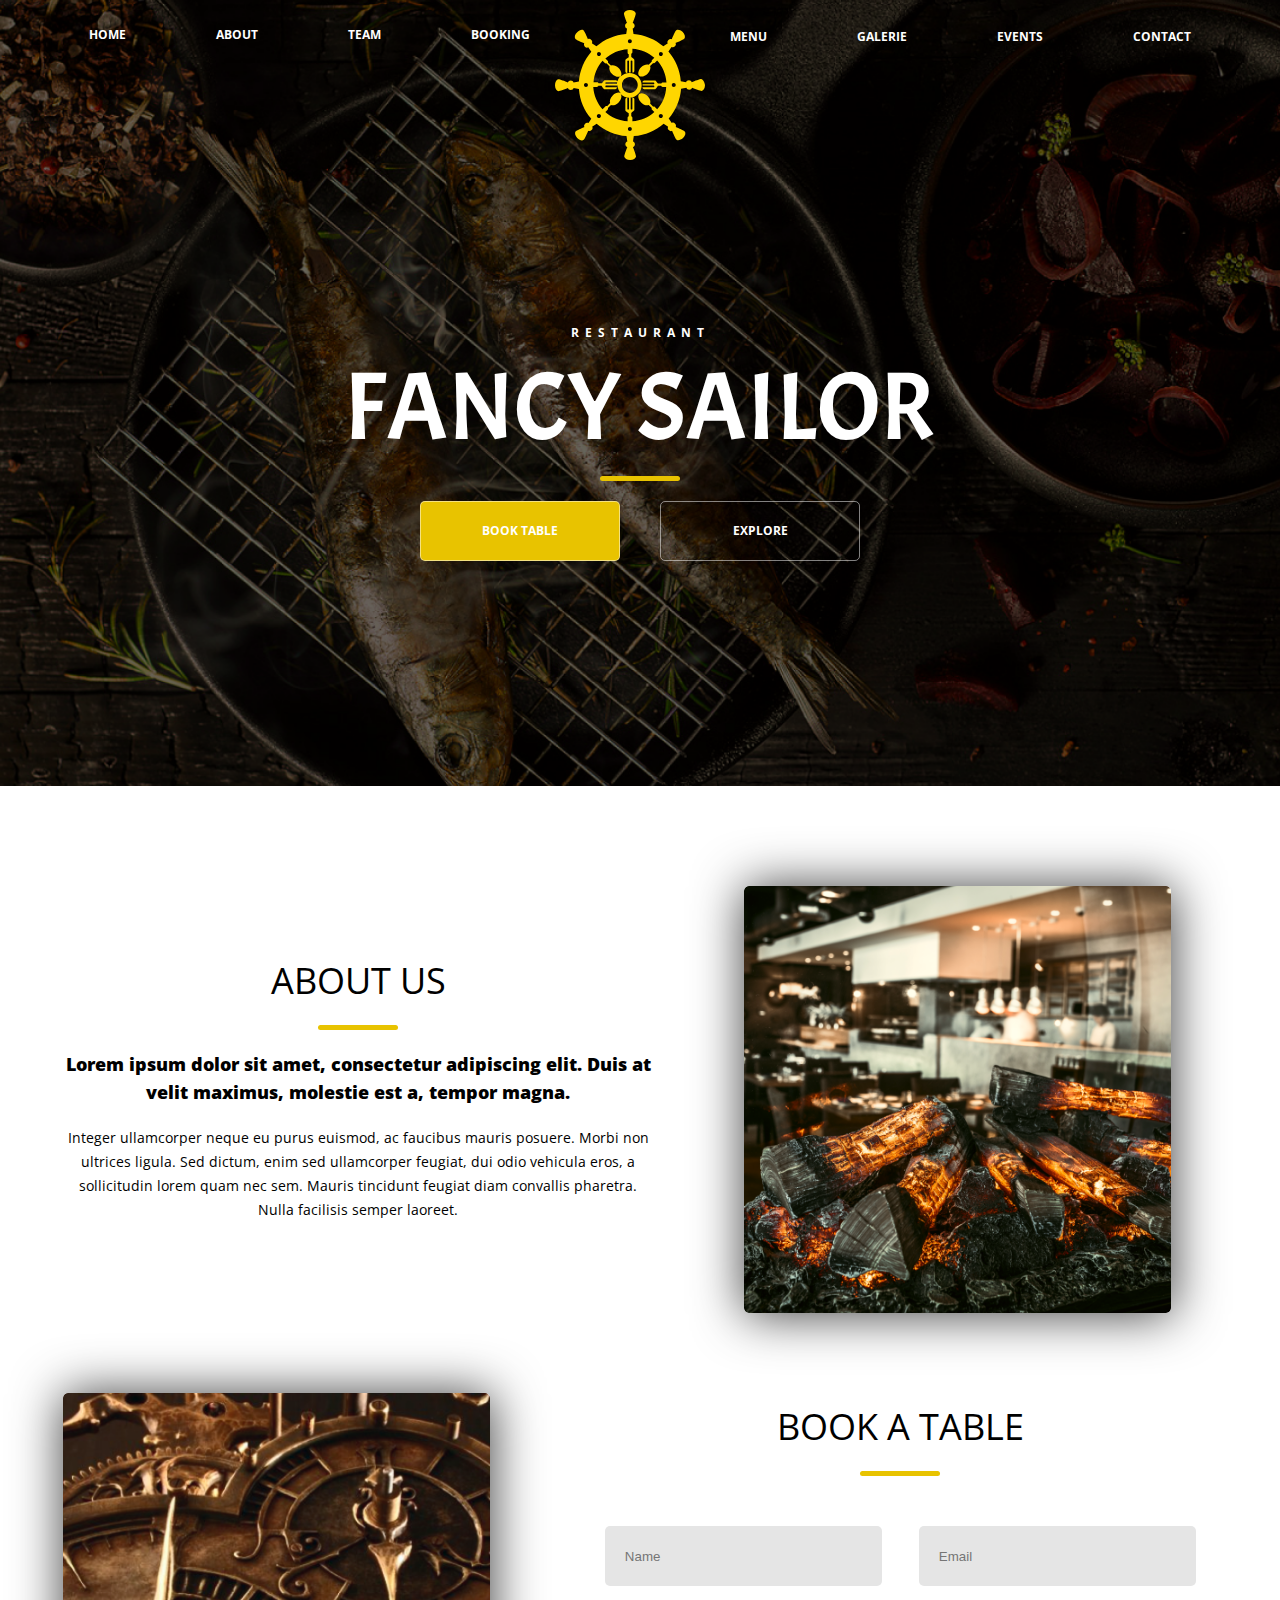
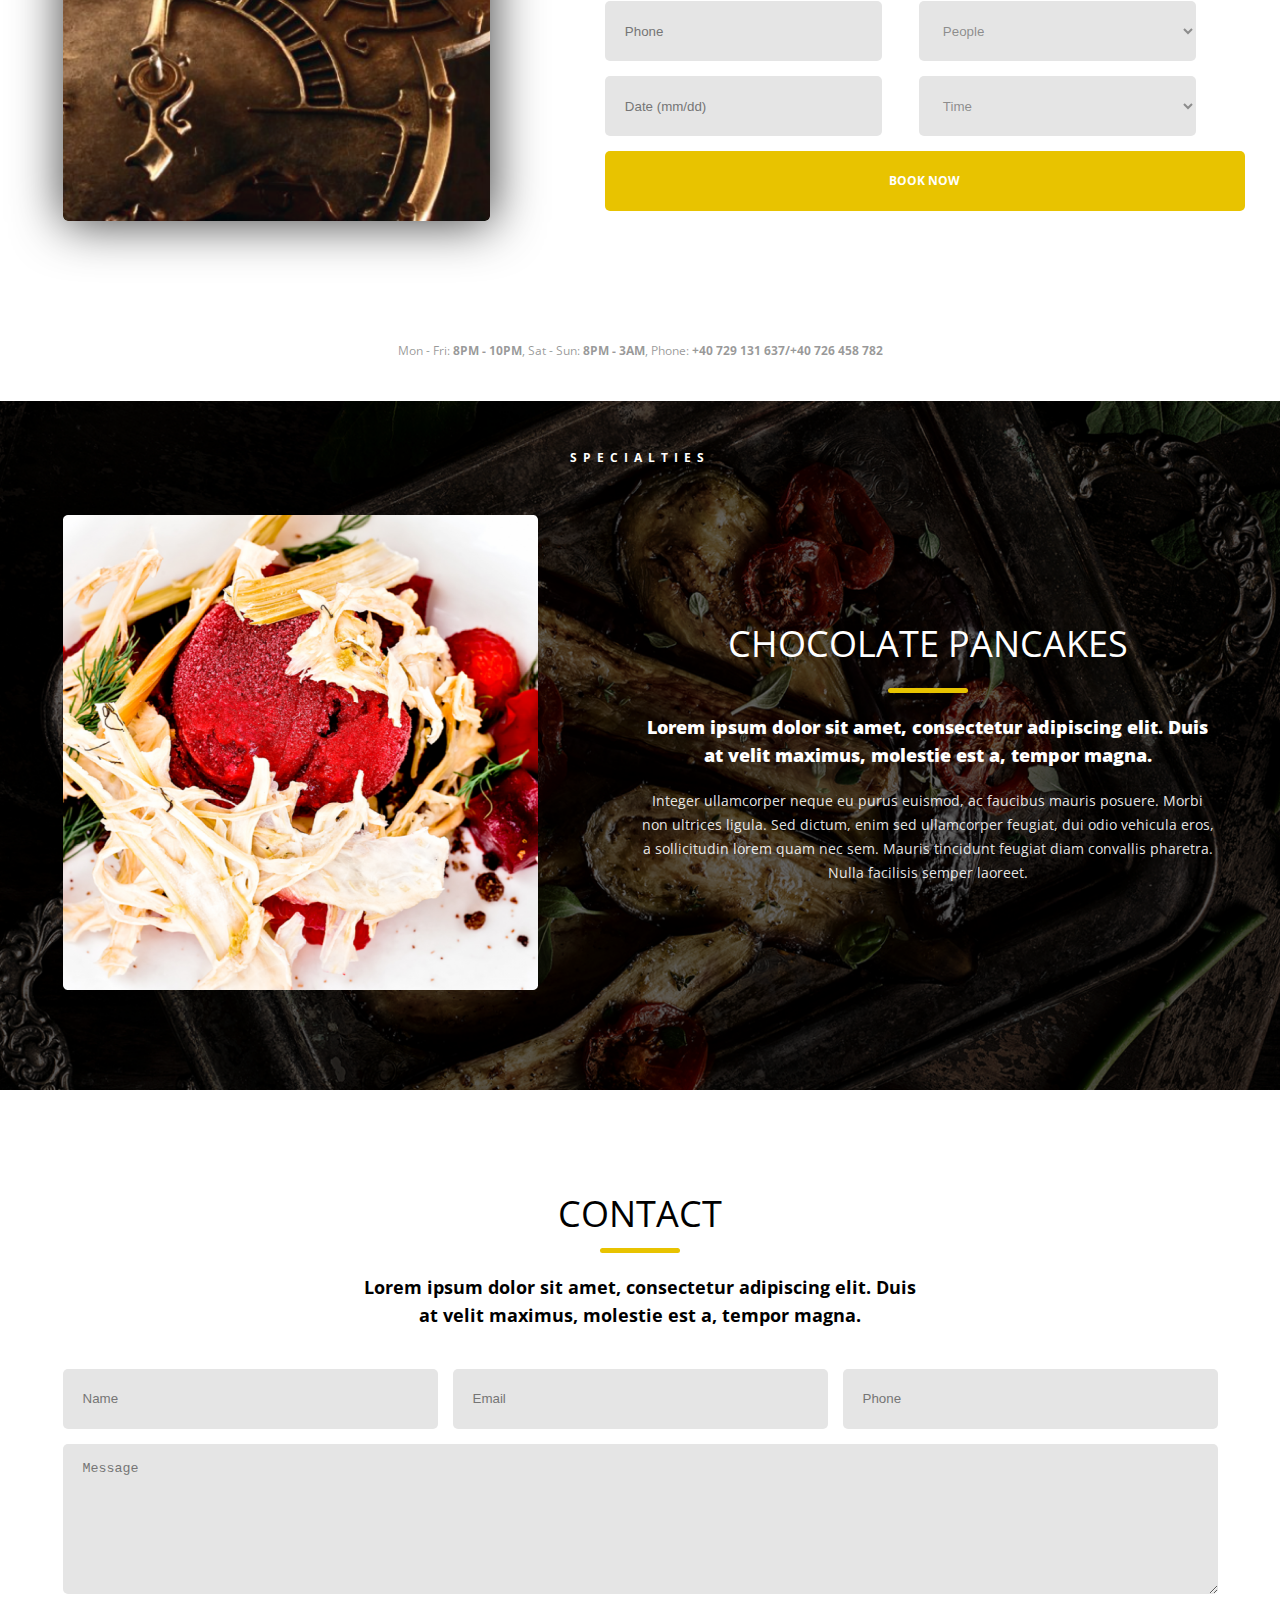
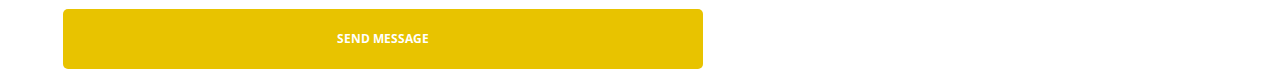
<file: demo/index.html>
<!DOCTYPE html>
<html lang="en">
  <head>
    <meta charset="UTF-8" />
    <!-- <meta http-equiv="X-UA-Compatible" content="IE=edge" /> -->
    <meta name="viewport" content="width=device-width, initial-scale=1.0" />
    <title>frontend demo</title>
    <link rel="stylesheet" href="css/style1.css" />
    <link rel="preconnect" href="https://fonts.googleapis.com" />
    <link rel="preconnect" href="https://fonts.gstatic.com" crossorigin />
    <link
      href="https://fonts.googleapis.com/css2?family=Acme&family=Open+Sans:wght@400;700&display=swap"
      rel="stylesheet"
    />
    <!-- <link
      rel="stylesheet"
      href="https://cdnjs.cloudflare.com/ajax/libs/normalize/8.0.1/normalize.min.css"
      integrity="sha512-NhSC1YmyruXifcj/KFRWoC561YpHpc5Jtzgvbuzx5VozKpWvQ+4nXhPdFgmx8xqexRcpAglTj9sIBWINXa8x5w=="
      crossorigin="anonymous"
    /> -->
  </head>
  <body>
    <div class="wrapper">
      <header class="header">
        <div class="header_container _container">
          <div class="header_menu menu">
            <ul class="menu_list">
              <li><a href="">HOME</a></li>
              <li><a href="">ABOUT</a></li>
              <li><a href="">TEAM</a></li>
              <li><a href="">BOOKING</a></li>
            </ul>
          </div>
          <div class="header_menu menu">
            <img class="logo" src="/frontend demo/img/Vector.svg" alt="logo" />
          </div>
          <div class="header_menu menu">
            <ul class="menu_list">
              <li><a href="">MENU</a></li>
              <li><a href="">GALERIE</a></li>
              <li><a href="">EVENTS</a></li>
              <li><a href="">CONTACT</a></li>
            </ul>
          </div>
        </div>
      </header>
      <main class="page">
        <div class="page_main-block main-block">
          <div class="main-block_container _container">
            <div class="main-block_body">
              <div class="main-block_text">RESTAURANT</div>
              <div class="main-block_title">Fancy SaIlor</div>
              <div class="main-block_line">
                <div class="line"></div>
              </div>
              <div class="main-block_buttons">
                <a href="" class="main-block_button main-block_yellow-button"
                  >BOOK TABLE
                </a>
                <a href="" class="main-block_button main-block_button"
                  >EXPLORE
                </a>
              </div>
            </div>
          </div>
          <div class="main-block_bg _ibg">
            <img src="/frontend demo/img/header-bg.png" alt="header-bg" />
          </div>
        </div>
        <section class="page_about about">
          <div class="about_container _container">
            <div class="about_body">
              <div class="about_content">
                <h2 class="about_title title">about us</h2>
                <div class="all_line">
                  <div class="line"></div>
                </div>
                <div class="about_subtitle subtitle">
                  <strong>
                    Lorem ipsum dolor sit amet, consectetur adipiscing elit.
                    Duis at velit maximus, molestie est a, tempor magna.
                  </strong>
                </div>
                <div class="about_text text">
                  Integer ullamcorper neque eu purus euismod, ac faucibus mauris
                  posuere. Morbi non ultrices ligula. Sed dictum, enim sed
                  ullamcorper feugiat, dui odio vehicula eros, a sollicitudin
                  lorem quam nec sem. Mauris tincidunt feugiat diam convallis
                  pharetra. Nulla facilisis semper laoreet.
                </div>
              </div>
              <img
                class="about_image"
                src="/frontend demo/img/about-img.png"
                alt="fire"
              />
            </div>
          </div>
        </section>
        <section class="page_book book">
          <div class="book_container _container">
            <div class="book_body">
              <img
                class="book_image"
                src="/frontend demo/img/about-img (1).png"
                alt="clock"
              />
              <div class="book_content">
                <h2 class="book_title title">book a table</h2>
                <div class="all_line">
                  <div class="line"></div>
                </div>
                <div class="form">
                  <form action="" class="book_form">
                    <div class="row1 row">
                      <input
                        class="input"
                        type="text"
                        autocomplete="off"
                        placeholder="Name"
                      />
                      <input
                        class="input"
                        type="text"
                        autocomplete="off"
                        placeholder="Email"
                      />
                    </div>
                    <div class="row2 row">
                      <input
                        class="input"
                        type="text"
                        autocomplete="off"
                        placeholder="Phone"
                      />
                      <select name="people" class="input">
                        <option value="people">People</option>
                        <option value="female">Female</option>
                        <option value="male">Male</option>
                      </select>
                    </div>
                    <div class="row3 row">
                      <input
                        class="input"
                        type="text"
                        autocomplete="off"
                        placeholder="Date (mm/dd)"
                      />
                      <select name="time" class="input">
                        <option value="time">Time</option>
                      </select>
                    </div>
                    <button class="form_button">Book now</button>
                  </form>
                </div>
              </div>
            </div>
            <div class="book_footer">
              <div class="book_footer_content">
                Mon - Fri: <strong>8PM - 10PM</strong>, Sat - Sun:
                <strong>8PM - 3AM</strong>, Phone:
                <strong>+40 729 131 637/+40 726 458 782</strong>
              </div>
            </div>
          </div>
        </section>
        <section class="page_chocolate chocolate">
          <div class="chocolate_container _container">
            <div class="chocolate_header">specialties</div>
            <div class="chocolate_body">
              <div class="chocolate_img">
                <img src="/frontend demo/img/Rectangle.png" alt="ice cream" />
              </div>
              <div class="chocolate_content">
                <div class="chocolate_title title">chocolate pancakes</div>
                <div class="all_line">
                  <div class="line"></div>
                </div>
                <div class="chocolate_subtitle subtitle">
                  <strong
                    >Lorem ipsum dolor sit amet, consectetur adipiscing elit.
                    Duis at velit maximus, molestie est a, tempor magna.
                  </strong>
                </div>
                <div class="chocolate_text text">
                  Integer ullamcorper neque eu purus euismod, ac faucibus mauris
                  posuere. Morbi non ultrices ligula. Sed dictum, enim sed
                  ullamcorper feugiat, dui odio vehicula eros, a sollicitudin
                  lorem quam nec sem. Mauris tincidunt feugiat diam convallis
                  pharetra. Nulla facilisis semper laoreet.
                </div>
              </div>
            </div>
          </div>
          <div class="chocolate_bg _ibg">
            <img src="/frontend demo/img/specialty.png" alt="??????" />
          </div>
        </section>
        <section class="page_contact_form contact">
          <div class="contact_container _container">
            <div class="contact_content">
              <div class="contact_title title">contact</div>
              <div class="all_line">
                <div class="line"></div>
              </div>
              <div class="contact_subtitle subtitle">
                Lorem ipsum dolor sit amet, consectetur adipiscing elit. Duis
                <br />
                at velit maximus, molestie est a, tempor magna.
              </div>
            </div>
            <div class="form">
              <form action="" class="contact_form">
                <div class="row1 row">
                  <input
                    class="input"
                    type="text"
                    autocomplete="off"
                    placeholder="Name"
                  />
                  <input
                    class="input"
                    type="text"
                    autocomplete="off"
                    placeholder="Email"
                  />
                  <input
                    class="input"
                    type="text"
                    autocomplete="off"
                    placeholder="Phone"
                  />
                </div>
                <div class="row2 row">
                  <textarea
                    class="textarea input"
                    name="form[]"
                    autocomplete="off"
                    placeholder="Message"
                    style="height: 150px"
                  ></textarea>
                </div>
              </form>
              <div class="contact_form_button">
                <button class="form_button">send message</button>
              </div>
            </div>
          </div>
        </section>
      </main>
      <!-- <footer class="footer"></footer> -->
    </div>
  </body>
</html>
</file>
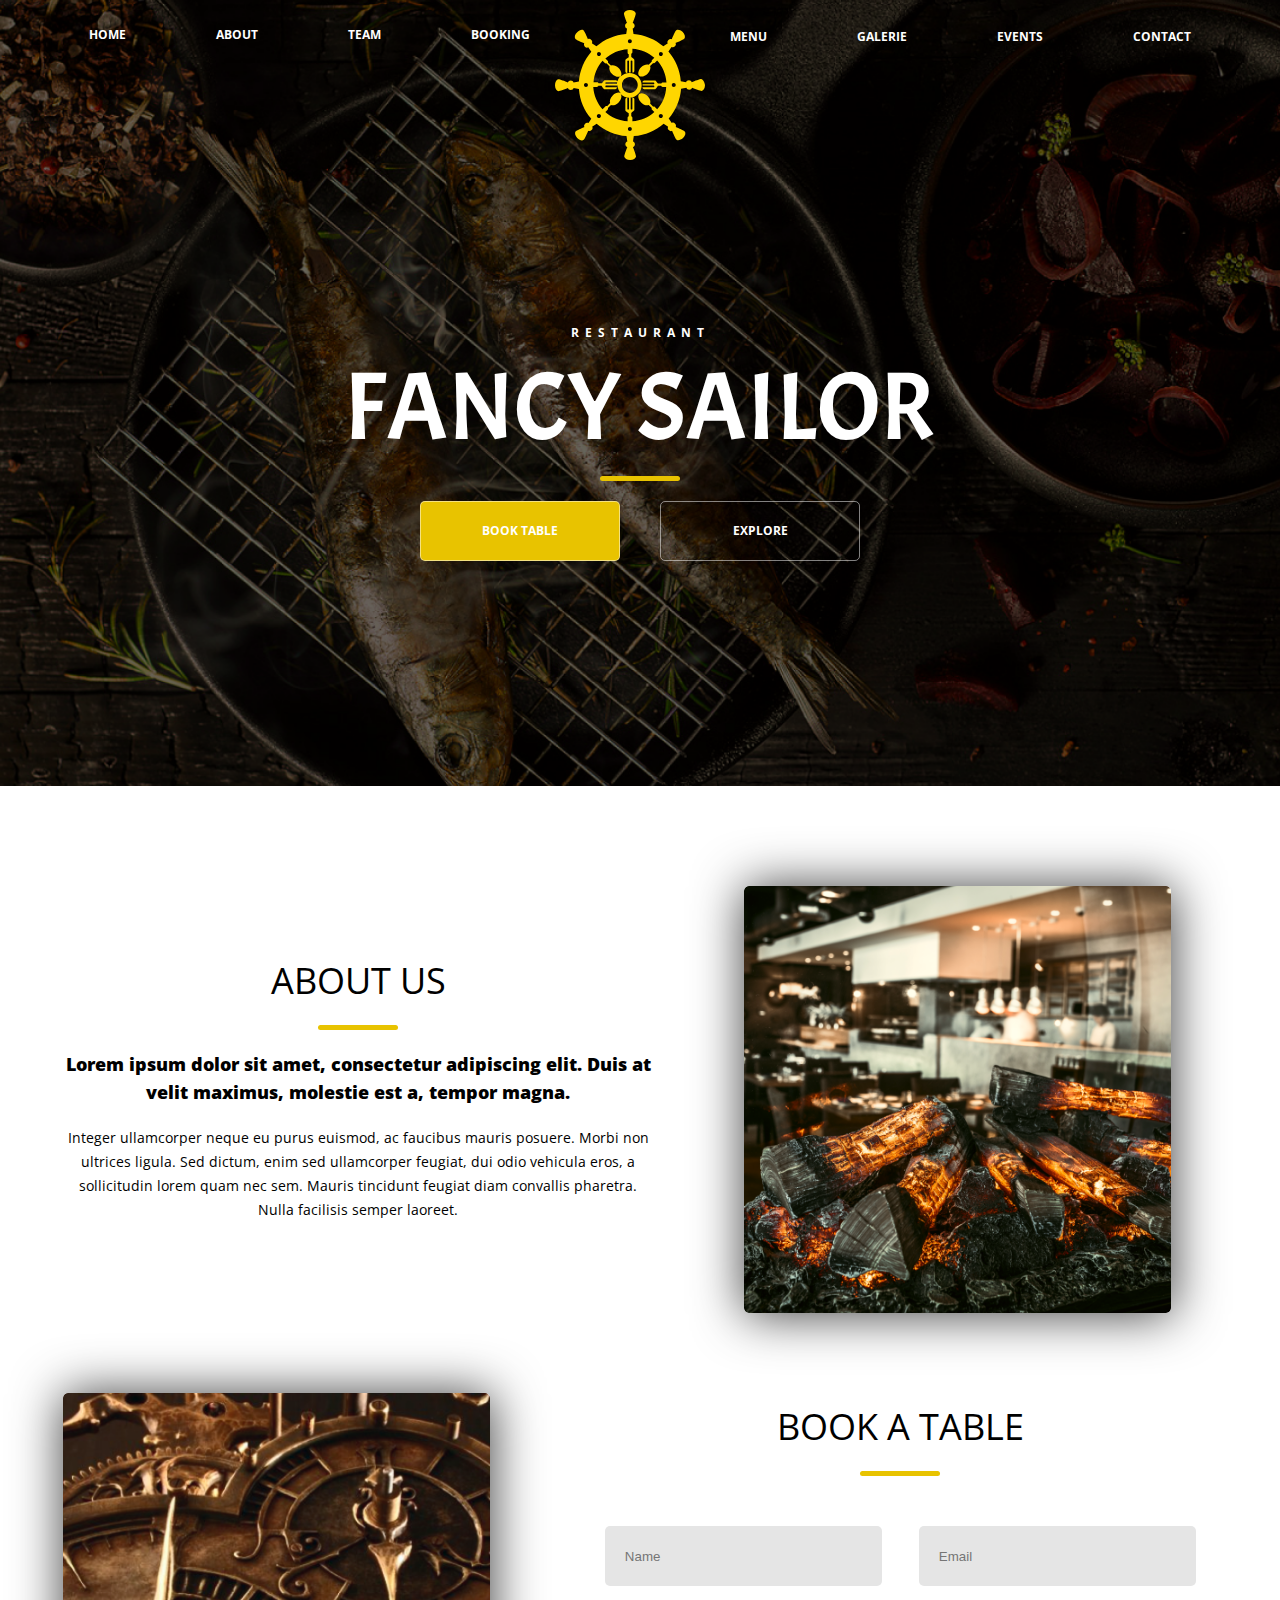
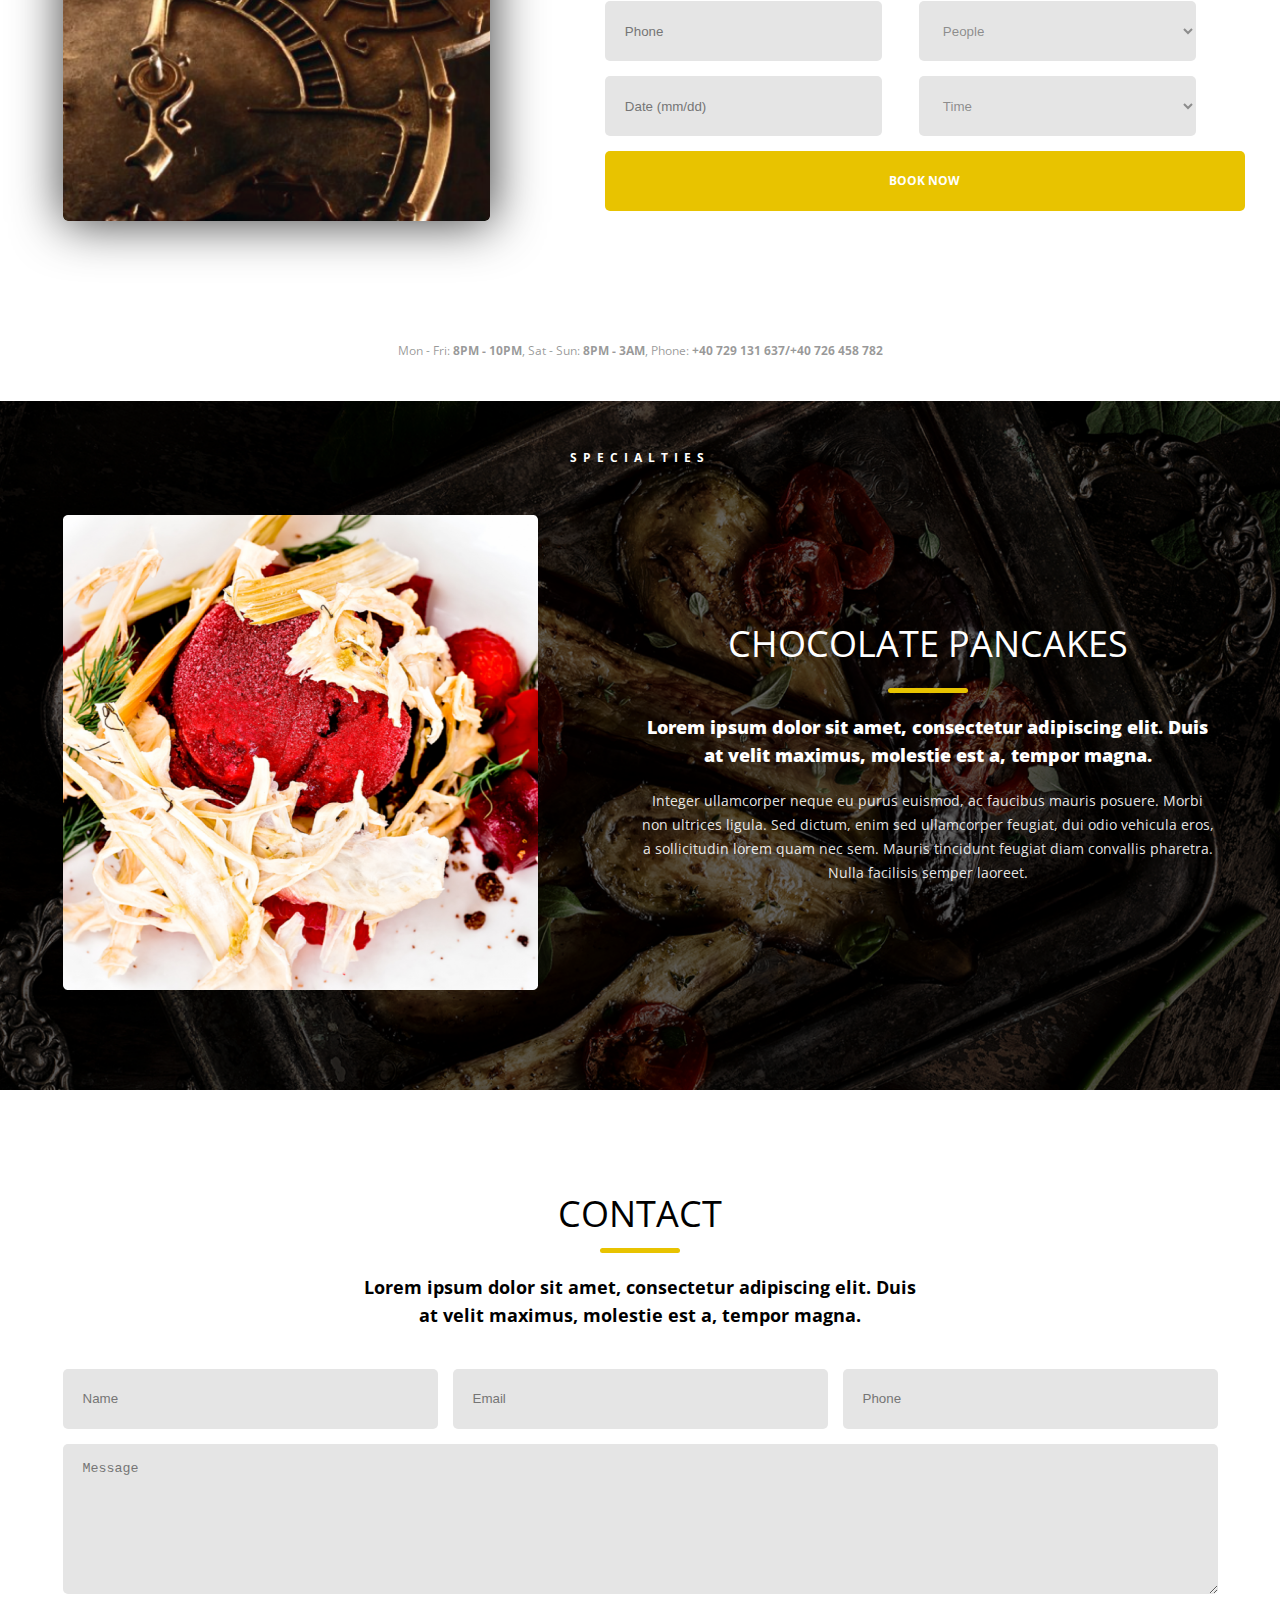
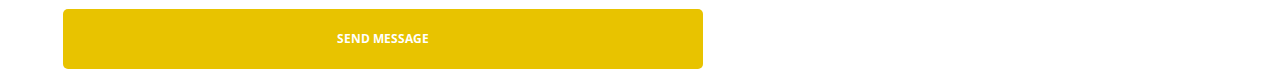
<file: frontend demo/index.html>
<!DOCTYPE html>
<html lang="en">
  <head>
    <meta charset="UTF-8" />
    <!-- <meta http-equiv="X-UA-Compatible" content="IE=edge" /> -->
    <meta name="viewport" content="width=device-width, initial-scale=1.0" />
    <title>frontend demo</title>
    <link rel="stylesheet" href="css/style1.css" />
    <link rel="preconnect" href="https://fonts.googleapis.com" />
    <link rel="preconnect" href="https://fonts.gstatic.com" crossorigin />
    <link
      href="https://fonts.googleapis.com/css2?family=Acme&family=Open+Sans:wght@400;700&display=swap"
      rel="stylesheet"
    />
    <!-- <link
      rel="stylesheet"
      href="https://cdnjs.cloudflare.com/ajax/libs/normalize/8.0.1/normalize.min.css"
      integrity="sha512-NhSC1YmyruXifcj/KFRWoC561YpHpc5Jtzgvbuzx5VozKpWvQ+4nXhPdFgmx8xqexRcpAglTj9sIBWINXa8x5w=="
      crossorigin="anonymous"
    /> -->
  </head>
  <body>
    <div class="wrapper">
      <header class="header">
        <div class="header_container _container">
          <div class="header_menu menu">
            <ul class="menu_list">
              <li><a href="">HOME</a></li>
              <li><a href="">ABOUT</a></li>
              <li><a href="">TEAM</a></li>
              <li><a href="">BOOKING</a></li>
            </ul>
          </div>
          <div class="header_menu menu">
            <img class="logo" src="/frontend demo/img/Vector.svg" alt="logo" />
          </div>
          <div class="header_menu menu">
            <ul class="menu_list">
              <li><a href="">MENU</a></li>
              <li><a href="">GALERIE</a></li>
              <li><a href="">EVENTS</a></li>
              <li><a href="">CONTACT</a></li>
            </ul>
          </div>
        </div>
      </header>
      <main class="page">
        <div class="page_main-block main-block">
          <div class="main-block_container _container">
            <div class="main-block_body">
              <div class="main-block_text">RESTAURANT</div>
              <div class="main-block_title">Fancy SaIlor</div>
              <div class="main-block_line">
                <div class="line"></div>
              </div>
              <div class="main-block_buttons">
                <a href="" class="main-block_button main-block_yellow-button"
                  >BOOK TABLE
                </a>
                <a href="" class="main-block_button main-block_button"
                  >EXPLORE
                </a>
              </div>
            </div>
          </div>
          <div class="main-block_bg _ibg">
            <img src="/frontend demo/img/header-bg.png" alt="header-bg" />
          </div>
        </div>
        <section class="page_about about">
          <div class="about_container _container">
            <div class="about_body">
              <div class="about_content">
                <h2 class="about_title title">about us</h2>
                <div class="all_line">
                  <div class="line"></div>
                </div>
                <div class="about_subtitle subtitle">
                  <strong>
                    Lorem ipsum dolor sit amet, consectetur adipiscing elit.
                    Duis at velit maximus, molestie est a, tempor magna.
                  </strong>
                </div>
                <div class="about_text text">
                  Integer ullamcorper neque eu purus euismod, ac faucibus mauris
                  posuere. Morbi non ultrices ligula. Sed dictum, enim sed
                  ullamcorper feugiat, dui odio vehicula eros, a sollicitudin
                  lorem quam nec sem. Mauris tincidunt feugiat diam convallis
                  pharetra. Nulla facilisis semper laoreet.
                </div>
              </div>
              <img
                class="about_image"
                src="/frontend demo/img/about-img.png"
                alt="fire"
              />
            </div>
          </div>
        </section>
        <section class="page_book book">
          <div class="book_container _container">
            <div class="book_body">
              <img
                class="book_image"
                src="/frontend demo/img/about-img (1).png"
                alt="clock"
              />
              <div class="book_content">
                <h2 class="book_title title">book a table</h2>
                <div class="all_line">
                  <div class="line"></div>
                </div>
                <div class="form">
                  <form action="" class="book_form">
                    <div class="row1 row">
                      <input
                        class="input"
                        type="text"
                        autocomplete="off"
                        placeholder="Name"
                      />
                      <input
                        class="input"
                        type="text"
                        autocomplete="off"
                        placeholder="Email"
                      />
                    </div>
                    <div class="row2 row">
                      <input
                        class="input"
                        type="text"
                        autocomplete="off"
                        placeholder="Phone"
                      />
                      <select name="people" class="input">
                        <option value="people">People</option>
                        <option value="female">Female</option>
                        <option value="male">Male</option>
                      </select>
                    </div>
                    <div class="row3 row">
                      <input
                        class="input"
                        type="text"
                        autocomplete="off"
                        placeholder="Date (mm/dd)"
                      />
                      <select name="time" class="input">
                        <option value="time">Time</option>
                      </select>
                    </div>
                    <button class="form_button">Book now</button>
                  </form>
                </div>
              </div>
            </div>
            <div class="book_footer">
              <div class="book_footer_content">
                Mon - Fri: <strong>8PM - 10PM</strong>, Sat - Sun:
                <strong>8PM - 3AM</strong>, Phone:
                <strong>+40 729 131 637/+40 726 458 782</strong>
              </div>
            </div>
          </div>
        </section>
        <section class="page_chocolate chocolate">
          <div class="chocolate_container _container">
            <div class="chocolate_header">specialties</div>
            <div class="chocolate_body">
              <div class="chocolate_img">
                <img src="/frontend demo/img/Rectangle.png" alt="ice cream" />
              </div>
              <div class="chocolate_content">
                <div class="chocolate_title title">chocolate pancakes</div>
                <div class="all_line">
                  <div class="line"></div>
                </div>
                <div class="chocolate_subtitle subtitle">
                  <strong
                    >Lorem ipsum dolor sit amet, consectetur adipiscing elit.
                    Duis at velit maximus, molestie est a, tempor magna.
                  </strong>
                </div>
                <div class="chocolate_text text">
                  Integer ullamcorper neque eu purus euismod, ac faucibus mauris
                  posuere. Morbi non ultrices ligula. Sed dictum, enim sed
                  ullamcorper feugiat, dui odio vehicula eros, a sollicitudin
                  lorem quam nec sem. Mauris tincidunt feugiat diam convallis
                  pharetra. Nulla facilisis semper laoreet.
                </div>
              </div>
            </div>
          </div>
          <div class="chocolate_bg _ibg">
            <img src="/frontend demo/img/specialty.png" alt="??????" />
          </div>
        </section>
        <section class="page_contact_form contact">
          <div class="contact_container _container">
            <div class="contact_content">
              <div class="contact_title title">contact</div>
              <div class="all_line">
                <div class="line"></div>
              </div>
              <div class="contact_subtitle subtitle">Lorem ipsum dolor sit amet, consectetur adipiscing elit. Duis <br> at velit maximus, molestie est a, tempor magna.</div>
            </div>
            <div class="form">
              <form action="" class="contact_form">
                <div class="row1 row">
                  <input
                    class="input"
                    type="text"
                    autocomplete="off"
                    placeholder="Name"
                  />
                  <input
                    class="input"
                    type="text"
                    autocomplete="off"
                    placeholder="Email"
                  />
                  <input
                    class="input"
                    type="text"
                    autocomplete="off"
                    placeholder="Phone"
                  />
                </div>
                <div class="row2 row">
                  <textarea class="textarea input" name="form[]" autocomplete="off" placeholder="Message" style="height:150px"></textarea>
                </div>
              </form>
              <div class="contact_form_button">
                <button class="form_button">send message</button>
              </div>
            </div>
          </div>
        </section>
      </main>
      <!-- <footer class="footer"></footer> -->
    </div>
  </body>
</html>
</file>
<file: demo/css/style1.css>
/* ---------------------обнуление---------------------------- */
*,
*::before,
*::after {
    padding: 0;
    margin: 0;
    border: 0;
    box-sizing: border-box;
}

a {
    text-decoration: none;
}

ul,
ol,
li {
    list-style: none;
}

img {
    vertical-align: top;
}

h1,
h2,
h3,
h4,
h5,
h6 {
    /* display: block; */
    font-weight: inherit;
    font-size: inherit;
}

html,
body {
    height: 100%;
    line-height: 1;
}

/* ------------------------------------------------- */
body {
    height: 100%;
    font-family: 'Open Sans', sans-serif;
    font-size: 14px;
    font-style: normal;
    color: #000000;
    ;
}

.wrapper {
    min-height: 100%;
    overflow: hidden;
    display: flex;
    flex-direction: column;
}

._container {
    max-width: 1155px;
    padding: 0px 15px;
    margin: 0 auto;
    box-sizing: content-box;
}

._ibg {
    position: relative;
}

._ibg img {
    position: absolute;
    width: 100%;
    height: 100%;
    top: 0;
    left: 0;
    background-size: cover;
    object-fit: cover;
}

/*-------------header----------------  */
.header {
    position: absolute;
    width: 100%;
    top: 0;
    left: 0;
    z-index: 50;
}

.header_container {
    display: flex;
    min-height: 150px;
    /* align-items: center; */
    justify-content: center;
}


.header_menu {
    /* display: flex; */
    /* margin-right: 50px; */
}

.header_menu:not(:last-child) {
    /* display: flex; */
    /* margin-right: 50px; */
}

.menu {
    /* padding: 5px 0; */
}

.menu_list {
    display: flex;
    flex-wrap: wrap;
    margin-top: 6%;
    /* justify-content: space-around; */
}

.menu_list>li:not(:last-child) {
    margin-right: 90px;
}

.menu_list>li>a {
    color: #fff;
    font-family: 'Open Sans', sans-serif;
    font-weight: 700;
    font-size: 12px;
    line-height: 18px;
}

.logo {
    width: 100%;
    min-width: 100px;
    margin-top: 10px;
    padding-left: 25px;
    padding-right: 25px;
}

@media (max-width: 479px) {
    .header_container {
        min-height: 70px;
    }

    .menu_list>li>a {
        font-size: 18px;
        /* line-height: 18px; */
    }

    .menu_list>li:not(:last-child) {
        margin-bottom: 20px;
    }
}

@media (max-width: 992px) {
    .header_menu {
        margin: 0px 0px 0px 80px;
    }
}

@media (max-width: 767px) {
    .header_menu {
        margin: 0px 0px 0px 40px;
    }
}

@media (max-width: 479px) {
    .header_menu {
        margin: 0px 0px 0px 20px;
    }

    .menu_list>li:not(:last-child) {
        margin-right: 10px;
    }
}




/* --------------main------------ */
.page {
    flex: 1 1 auto;
}

/* --------main-block------------- */
.page_main-block {}

.main-block {
    position: relative;

}

.main-block_container {}

.main-block_body {
    display: flex;
    flex-flow: column;
    padding: 326px 0px 225px 0px;
    position: relative;
    z-index: 2;
    /* max-width: 400px; */
    /* max-height: 249px; */
}

.main-block_body>*:not(:last-child) {
    margin: 0px 0px 20px 0px;
}

.main-block_text {
    display: flex;
    justify-content: center;
    /* align-items: center; */
    /* text-align: center; */
    color: #fff;
    font-family: 'Open Sans', sans-serif;
    font-weight: 700;
    font-size: 12px;
    line-height: 14px;
    letter-spacing: 0.5em;
    text-transform: uppercase;
}

.main-block_title {
    display: flex;
    justify-content: center;
    /* flex-wrap: wrap; */
    /* align-items: center; */
    text-align: center;
    font-family: 'Acme';
    color: #fff;
    font-size: 96px;
    font-weight: 400;
    /* line-height: 0%; */
    text-transform: uppercase;
}

/* @media (max-width: 640px) {
	.main-block_title {
		font-size: 64px;
	}
}
@media (max-width: 445px) {
	.main-block_title {
		font-size: 50px;
	}
} */
.main-block_line {
    display: flex;
    justify-content: center;
}

.line {
    /* position:absolute; */
    /* display: flex; */
    /* flex: 1; */
    /* margin: 0 auto; */
    /* justify-content: center; */
    width: 80px;
    height: 5.11px;
    border-radius: 50px;
    background-color: #E8C300;
}

.main-block_buttons>a {
    font-family: 'Open Sans', sans-serif;
    font-weight: 700;
    font-size: 12px;
    line-height: 20px;
    color: #fff;
}

.main-block_buttons {
    display: flex;
    justify-content: center;
}

.main-block_button:not(:last-child) {
    margin-right: 40px;
}

.main-block_button {
    width: 200px;
    height: 60px;
    border: 1px solid rgba(255, 255, 255, 0.5);
    border-radius: 5px;
}

.main-block_yellow-button {
    display: flex;
    align-items: center;
    justify-content: center;
    background-color: #E8C300;
}

.main-block_yellow-button:hover {
    background: #bda855;
}

.main-block_button {
    display: flex;
    align-items: center;
    justify-content: center;

}

.main-block_bg {
    /* display: flex; */
    /* width: 100%; */
    /* min-width: 400px; */
    position: absolute;
    width: 100%;
    height: 100%;
    top: 0;
    left: 0;
}

/* ._ibg img {
    position: absolute;
    width: 100%;
    height: 100%;
    top: 0;
    left: 0;
    object-fit: cover;
}

.img {
    vertical-align: top;
} */

/* ----------------------text----------------- */
.title {
    display: flex;
    justify-content: center;
    /* font-family: 'Acme'; */
    font-size: 36px;
    line-height: 48px;
    text-transform: uppercase;
}

.subtitle {
    display: flex;
    justify-content: center;
    font-family: 'Open Sans', sans-serif;
    font-size: 18px;
    font-weight: 700;
    line-height: 28px;
    text-align: center;
}

.text {
    display: flex;
    justify-content: center;
    font-family: 'Open Sans', sans-serif;
    font-size: 14px;
    font-weight: 400;
    line-height: 24px;
    text-align: center;
}

/* --------------------------------------- */


/* ----------------------about----------------- */
.page_about {}

.about {
    padding-top: 100px;
    padding-bottom: 40px;
}

.about_container {}

._container {}

.about_body {
    display: flex;
    /* justify-content: space-between; */
}

.about_content>*

/* :not(:last-child) */
    {
    margin: 0px 0px 20px 0px;
}

.about_content {
    display: flex;
    flex-flow: column;
    justify-content: center;
    max-width: 591px;
    margin-right: 90px;
}

.about_title {}

.all_line {
    display: flex;
    justify-content: center;
}

.line {}

.about_subtitle {}

.about_text {}

.about_image {
    flex: 0 0 37%;
    min-width: 242px;

    /* min-height: 242px; */

    /* height: auto; */
    /* height: 475px; */
    border-radius: 5px;
    overflow: hidden;
    box-shadow: 1px 1px 50px 1px #3f3f3f;
}

@media (max-width: 640px) {
    .about_body {
        flex-flow: column;
    }

    .about_content {
        margin: 0;
    }
}

/* --------------------book-------------- */
.page_book {}

.book {
    padding: 40px 0 0 0;
}

.book_container {}

._container {}

.book_body {
    display: flex;
}

.book_image {
    flex: 0 0 37%;
    /* min-width: 242px; */

    /* min-height: 242px; */

    /* height: auto; */
    /* height: 475px; */
    border-radius: 5px;
    overflow: hidden;
    box-shadow: 1px 1px 50px 1px #3f3f3f;
}

.book_content {
    display: flex;
    flex: 1 1;
    flex-flow: column;
    justify-content: center;
    max-width: 591px;
    margin-left: 115px;
}

.book_content>*:not(:last-child) {
    margin: 0px 0px 20px 0px;
}

@media (max-width: 640px) {
    .book_body {
        flex-flow: column;
    }

    .book_content {
        margin: 0;
    }

    .book_image {
        margin-bottom: 20px;
    }
}

.book_form {
    display: flex;
    flex-flow: column;
    /* max-width: 565px; */
    /* width: 565px; */
    width: 100%;
}

.row1 {}

.row {
    display: flex;
    justify-content: space-between;
    /* flex-wrap: wrap; */
}

.book_form>*:not(:last-child) {
    margin-bottom: 15px;
}

.input {
    background: #E5E5E5;
    border-radius: 5px;
    width: 100%;
    max-width: 277px;
    height: 60px;
    display: block;
    font-weight: 400;
    line-height: 19px;
    text-indent: 20px;
    color: rgba(51, 51, 51, 0.5);
    outline: none;
    cursor: pointer;
}

.input:not(:last-child) {
    margin-right: 15px;
}

.row2 {}

.row3 {}

.form_button {
    display: flex;
    justify-content: center;
    align-items: center;
    height: 60px;
    background-color: #E8C300;
    color: #fff;
    font-family: 'Open Sans', sans-serif;
    font-weight: 700;
    font-size: 12px;
    line-height: 20px;
    text-transform: uppercase;
    border-radius: 5px;
}

.book_title {}


.book_line {}


.book_subtitle {}


.book_text {}


.book_footer {
    display: flex;
    justify-content: center;
    align-items: center;
    margin-top: 80px;
    height: 100px;
}

.book_footer_content {
    font-weight: 400;
    font-size: 12px;
    line-height: 12px;
    color: rgba(51, 51, 51, 0.5);

}

/* ----------------------------chocolate-------------------- */
.page_chocolate {
    position: relative;
/*     background-image: url(../img/specialty.png);
    background-size: cover; */
}

.chocolate {}

.chocolate_container {}

._container {}

.chocolate_header {
    display: flex;
    justify-content: center;
    color: #fff;
    font-family: 'Open Sans', sans-serif;
    font-weight: 700;
    font-size: 12px;
    line-height: 14px;
    letter-spacing: 0.5em;
    text-transform: uppercase;
    padding-top: 50px;
    padding-bottom: 50px;
    /* height: ; */
}

.chocolate_body {
    display: flex;
    padding-bottom: 100px;
}
.chocolate_img{
    margin-right: 100px;
    
}

.chocolate_content {
    display: flex;
    flex-direction: column;
    justify-content: center;
}
.chocolate_content *:not(:last-child){
padding-bottom: 20px;
}

.chocolate_title {
    color: #fff;
}

.chocolate_subtitle {
    color: #fff;
}


.chocolate_text {
    color: rgba(255, 255, 255, 0.9);
}

.chocolate_bg {
    position: absolute;
    top: 0;
    left: 0;
    width: 100%;
    height: 100%;
    z-index: -1;
}

/* -----------------contact---------------- */
.page_contact_form { }
.contact { }
.contact_container { }
._container { }
.contact_content { 
    display: flex;
    flex-direction: column;
    margin-top: 100px;
}
.contact_content *{
    margin-bottom: 10px;
}
.contact_title { 
    /* font-family: Acme; */
    /* font-family: "Acme"; */
    font-style: normal;
    font-weight: 400;
    font-size: 36px;
    line-height: 48px;
    text-align: center;
    align-items: center;
    text-transform: uppercase;
    color: #000000;

}
.title { }
.all_line { }
.line { }
.contact_subtitle { 
    /* max-width: 565px; */
    justify-content: center;
}

.form {
    display: flex;
    flex-direction: column;
    margin-top: 30px;
 }
 .contact_form{
    display: flex;
    flex-direction: column;
 }
.contact_form input {
    max-width: 380px;
 }
.row1 {

 }
.row { 
    margin-bottom: 15px;
}
.input { }
.row2 { }
.textarea { 
    padding-top: 15px;
    max-width: 100%;
}
.form button{
    
}
.form_button { 
    width: 640px;
}
</file>
<file: frontend demo/css/style1.css>
/* ---------------------обнуление---------------------------- */
*,
*::before,
*::after {
    padding: 0;
    margin: 0;
    border: 0;
    box-sizing: border-box;
}

a {
    text-decoration: none;
}

ul,
ol,
li {
    list-style: none;
}

img {
    vertical-align: top;
}

h1,
h2,
h3,
h4,
h5,
h6 {
    /* display: block; */
    font-weight: inherit;
    font-size: inherit;
}

html,
body {
    height: 100%;
    line-height: 1;
}

/* ------------------------------------------------- */
body {
    height: 100%;
    font-family: 'Open Sans', sans-serif;
    font-size: 14px;
    font-style: normal;
    color: #000000;
    ;
}

.wrapper {
    min-height: 100%;
    overflow: hidden;
    display: flex;
    flex-direction: column;
}

._container {
    max-width: 1155px;
    padding: 0px 15px;
    margin: 0 auto;
    box-sizing: content-box;
}

._ibg {
    position: relative;
}

._ibg img {
    position: absolute;
    width: 100%;
    height: 100%;
    top: 0;
    left: 0;
    background-size: cover;
    object-fit: cover;
}

/*-------------header----------------  */
.header {
    position: absolute;
    width: 100%;
    top: 0;
    left: 0;
    z-index: 50;
}

.header_container {
    display: flex;
    min-height: 150px;
    /* align-items: center; */
    justify-content: center;
}


.header_menu {
    /* display: flex; */
    /* margin-right: 50px; */
}

.header_menu:not(:last-child) {
    /* display: flex; */
    /* margin-right: 50px; */
}

.menu {
    /* padding: 5px 0; */
}

.menu_list {
    display: flex;
    flex-wrap: wrap;
    margin-top: 6%;
    /* justify-content: space-around; */
}

.menu_list>li:not(:last-child) {
    margin-right: 90px;
}

.menu_list>li>a {
    color: #fff;
    font-family: 'Open Sans', sans-serif;
    font-weight: 700;
    font-size: 12px;
    line-height: 18px;
}

.logo {
    width: 100%;
    min-width: 100px;
    margin-top: 10px;
    padding-left: 25px;
    padding-right: 25px;
}

@media (max-width: 479px) {
    .header_container {
        min-height: 70px;
    }

    .menu_list>li>a {
        font-size: 18px;
        /* line-height: 18px; */
    }

    .menu_list>li:not(:last-child) {
        margin-bottom: 20px;
    }
}

@media (max-width: 992px) {
    .header_menu {
        margin: 0px 0px 0px 80px;
    }
}

@media (max-width: 767px) {
    .header_menu {
        margin: 0px 0px 0px 40px;
    }
}

@media (max-width: 479px) {
    .header_menu {
        margin: 0px 0px 0px 20px;
    }

    .menu_list>li:not(:last-child) {
        margin-right: 10px;
    }
}




/* --------------main------------ */
.page {
    flex: 1 1 auto;
}

/* --------main-block------------- */
.page_main-block {}

.main-block {
    position: relative;

}

.main-block_container {}

.main-block_body {
    display: flex;
    flex-flow: column;
    padding: 326px 0px 225px 0px;
    position: relative;
    z-index: 2;
    /* max-width: 400px; */
    /* max-height: 249px; */
}

.main-block_body>*:not(:last-child) {
    margin: 0px 0px 20px 0px;
}

.main-block_text {
    display: flex;
    justify-content: center;
    /* align-items: center; */
    /* text-align: center; */
    color: #fff;
    font-family: 'Open Sans', sans-serif;
    font-weight: 700;
    font-size: 12px;
    line-height: 14px;
    letter-spacing: 0.5em;
    text-transform: uppercase;
}

.main-block_title {
    display: flex;
    justify-content: center;
    /* flex-wrap: wrap; */
    /* align-items: center; */
    text-align: center;
    font-family: 'Acme';
    color: #fff;
    font-size: 96px;
    font-weight: 400;
    /* line-height: 0%; */
    text-transform: uppercase;
}

/* @media (max-width: 640px) {
	.main-block_title {
		font-size: 64px;
	}
}
@media (max-width: 445px) {
	.main-block_title {
		font-size: 50px;
	}
} */
.main-block_line {
    display: flex;
    justify-content: center;
}

.line {
    /* position:absolute; */
    /* display: flex; */
    /* flex: 1; */
    /* margin: 0 auto; */
    /* justify-content: center; */
    width: 80px;
    height: 5.11px;
    border-radius: 50px;
    background-color: #E8C300;
}

.main-block_buttons>a {
    font-family: 'Open Sans', sans-serif;
    font-weight: 700;
    font-size: 12px;
    line-height: 20px;
    color: #fff;
}

.main-block_buttons {
    display: flex;
    justify-content: center;
}

.main-block_button:not(:last-child) {
    margin-right: 40px;
}

.main-block_button {
    width: 200px;
    height: 60px;
    border: 1px solid rgba(255, 255, 255, 0.5);
    border-radius: 5px;
}

.main-block_yellow-button {
    display: flex;
    align-items: center;
    justify-content: center;
    background-color: #E8C300;
}

.main-block_yellow-button:hover {
    background: #bda855;
}

.main-block_button {
    display: flex;
    align-items: center;
    justify-content: center;

}

.main-block_bg {
    /* display: flex; */
    /* width: 100%; */
    /* min-width: 400px; */
    position: absolute;
    width: 100%;
    height: 100%;
    top: 0;
    left: 0;
}

/* ._ibg img {
    position: absolute;
    width: 100%;
    height: 100%;
    top: 0;
    left: 0;
    object-fit: cover;
}

.img {
    vertical-align: top;
} */

/* ----------------------text----------------- */
.title {
    display: flex;
    justify-content: center;
    /* font-family: 'Acme'; */
    font-size: 36px;
    line-height: 48px;
    text-transform: uppercase;
}

.subtitle {
    display: flex;
    justify-content: center;
    font-family: 'Open Sans', sans-serif;
    font-size: 18px;
    font-weight: 700;
    line-height: 28px;
    text-align: center;
}

.text {
    display: flex;
    justify-content: center;
    font-family: 'Open Sans', sans-serif;
    font-size: 14px;
    font-weight: 400;
    line-height: 24px;
    text-align: center;
}

/* --------------------------------------- */


/* ----------------------about----------------- */
.page_about {}

.about {
    padding-top: 100px;
    padding-bottom: 40px;
}

.about_container {}

._container {}

.about_body {
    display: flex;
    /* justify-content: space-between; */
}

.about_content>*

/* :not(:last-child) */
    {
    margin: 0px 0px 20px 0px;
}

.about_content {
    display: flex;
    flex-flow: column;
    justify-content: center;
    max-width: 591px;
    margin-right: 90px;
}

.about_title {}

.all_line {
    display: flex;
    justify-content: center;
}

.line {}

.about_subtitle {}

.about_text {}

.about_image {
    flex: 0 0 37%;
    min-width: 242px;

    /* min-height: 242px; */

    /* height: auto; */
    /* height: 475px; */
    border-radius: 5px;
    overflow: hidden;
    box-shadow: 1px 1px 50px 1px #3f3f3f;
}

@media (max-width: 640px) {
    .about_body {
        flex-flow: column;
    }

    .about_content {
        margin: 0;
    }
}

/* --------------------book-------------- */
.page_book {}

.book {
    padding: 40px 0 0 0;
}

.book_container {}

._container {}

.book_body {
    display: flex;
}

.book_image {
    flex: 0 0 37%;
    /* min-width: 242px; */

    /* min-height: 242px; */

    /* height: auto; */
    /* height: 475px; */
    border-radius: 5px;
    overflow: hidden;
    box-shadow: 1px 1px 50px 1px #3f3f3f;
}

.book_content {
    display: flex;
    flex: 1 1;
    flex-flow: column;
    justify-content: center;
    max-width: 591px;
    margin-left: 115px;
}

.book_content>*:not(:last-child) {
    margin: 0px 0px 20px 0px;
}

@media (max-width: 640px) {
    .book_body {
        flex-flow: column;
    }

    .book_content {
        margin: 0;
    }

    .book_image {
        margin-bottom: 20px;
    }
}

.book_form {
    display: flex;
    flex-flow: column;
    /* max-width: 565px; */
    /* width: 565px; */
    width: 100%;
}

.row1 {}

.row {
    display: flex;
    justify-content: space-between;
    /* flex-wrap: wrap; */
}

.book_form>*:not(:last-child) {
    margin-bottom: 15px;
}

.input {
    background: #E5E5E5;
    border-radius: 5px;
    width: 100%;
    max-width: 277px;
    height: 60px;
    display: block;
    font-weight: 400;
    line-height: 19px;
    text-indent: 20px;
    color: rgba(51, 51, 51, 0.5);
    outline: none;
    cursor: pointer;
}

.input:not(:last-child) {
    margin-right: 15px;
}

.row2 {}

.row3 {}

.form_button {
    display: flex;
    justify-content: center;
    align-items: center;
    height: 60px;
    background-color: #E8C300;
    color: #fff;
    font-family: 'Open Sans', sans-serif;
    font-weight: 700;
    font-size: 12px;
    line-height: 20px;
    text-transform: uppercase;
    border-radius: 5px;
}

.book_title {}


.book_line {}


.book_subtitle {}


.book_text {}


.book_footer {
    display: flex;
    justify-content: center;
    align-items: center;
    margin-top: 80px;
    height: 100px;
}

.book_footer_content {
    font-weight: 400;
    font-size: 12px;
    line-height: 12px;
    color: rgba(51, 51, 51, 0.5);

}

/* ----------------------------chocolate-------------------- */
.page_chocolate {
    position: relative;
/*     background-image: url(../img/specialty.png);
    background-size: cover; */
}

.chocolate {}

.chocolate_container {}

._container {}

.chocolate_header {
    display: flex;
    justify-content: center;
    color: #fff;
    font-family: 'Open Sans', sans-serif;
    font-weight: 700;
    font-size: 12px;
    line-height: 14px;
    letter-spacing: 0.5em;
    text-transform: uppercase;
    padding-top: 50px;
    padding-bottom: 50px;
    /* height: ; */
}

.chocolate_body {
    display: flex;
    padding-bottom: 100px;
}
.chocolate_img{
    margin-right: 100px;
    
}

.chocolate_content {
    display: flex;
    flex-direction: column;
    justify-content: center;
}
.chocolate_content *:not(:last-child){
padding-bottom: 20px;
}

.chocolate_title {
    color: #fff;
}

.chocolate_subtitle {
    color: #fff;
}


.chocolate_text {
    color: rgba(255, 255, 255, 0.9);
}

.chocolate_bg {
    position: absolute;
    top: 0;
    left: 0;
    width: 100%;
    height: 100%;
    z-index: -1;
}

/* -----------------contact---------------- */
.page_contact_form { }
.contact { }
.contact_container { }
._container { }
.contact_content { 
    display: flex;
    flex-direction: column;
    margin-top: 100px;
}
.contact_content *{
    margin-bottom: 10px;
}
.contact_title { 
    /* font-family: Acme; */
    /* font-family: "Acme"; */
    font-style: normal;
    font-weight: 400;
    font-size: 36px;
    line-height: 48px;
    text-align: center;
    align-items: center;
    text-transform: uppercase;
    color: #000000;

}
.title { }
.all_line { }
.line { }
.contact_subtitle { 
    /* max-width: 565px; */
    justify-content: center;
}

.form {
    display: flex;
    flex-direction: column;
    margin-top: 30px;
 }
 .contact_form{
    display: flex;
    flex-direction: column;
 }
.contact_form input {
    max-width: 380px;
 }
.row1 {

 }
.row { 
    margin-bottom: 15px;
}
.input { }
.row2 { }
.textarea { 
    padding-top: 15px;
    max-width: 100%;
}
.form button{
    
}
.form_button { 
    width: 640px;
}
</file>
